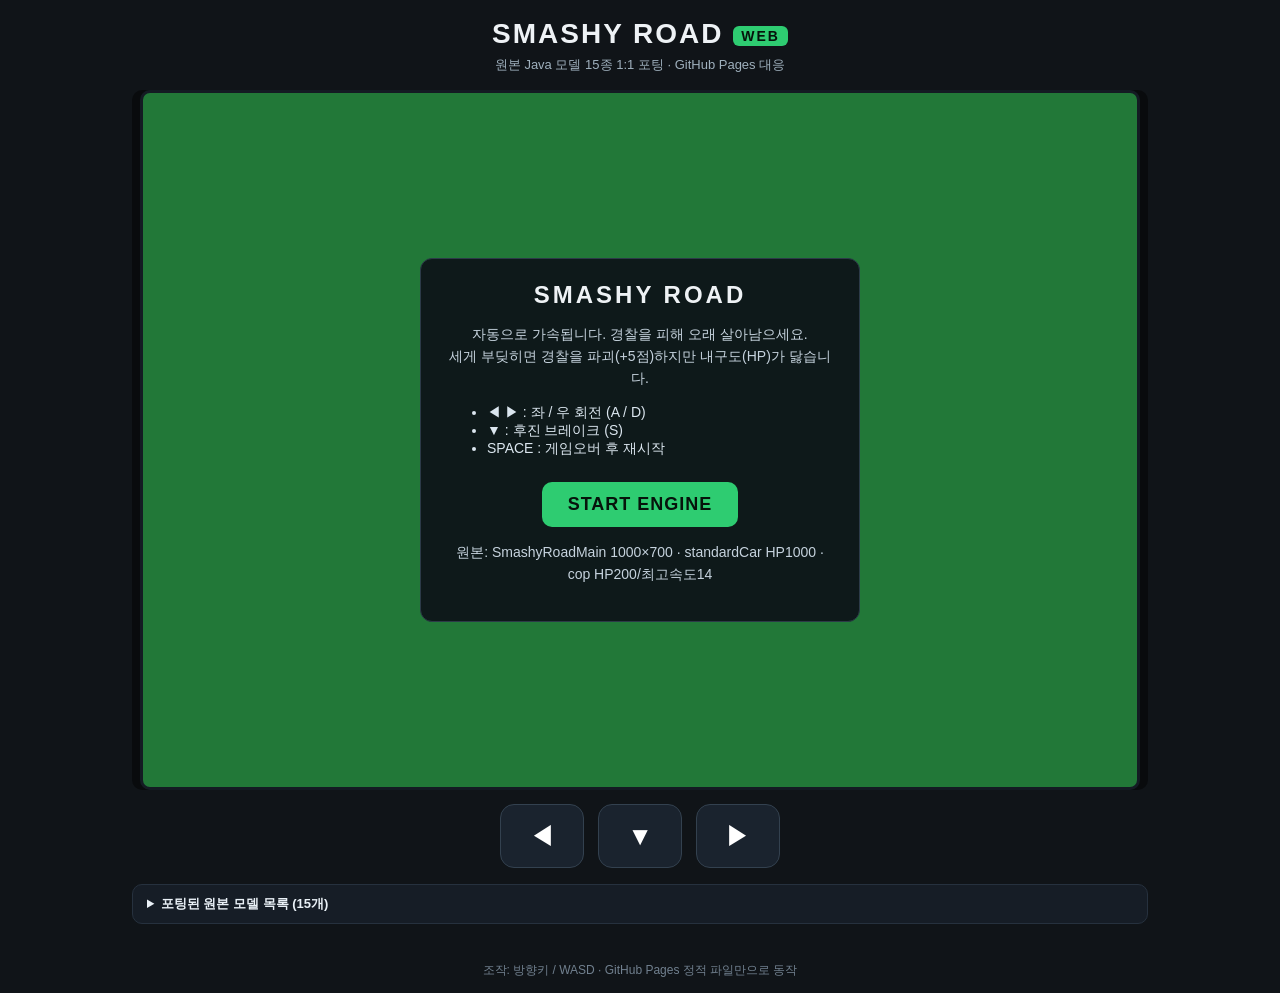
<file: classic-2d/index.html>
<!DOCTYPE html>
<html lang="ko">
<head>
  <meta charset="UTF-8" />
  <meta name="viewport" content="width=device-width, initial-scale=1.0, maximum-scale=1.0, user-scalable=no" />
  <title>Smashy Road Web — 레이싱 체이스</title>
  <meta name="description" content="SmashyRoad(Java) 원본 15개 클래스를 1:1 포팅한 GitHub Pages용トップ다운 경찰 체이스 레이싱 게임" />
  <link rel="stylesheet" href="css/style.css" />
</head>
<body>
  <header class="topbar">
    <h1>SMASHY ROAD <span class="badge">WEB</span></h1>
    <p class="sub">원본 Java 모델 15종 1:1 포팅 · GitHub Pages 대응</p>
  </header>

  <main class="wrap">
    <div class="canvas-holder">
      <canvas id="game" width="1000" height="700" tabindex="0"></canvas>
      <div id="overlay" class="overlay">
        <div class="card">
          <h2>SMASHY ROAD</h2>
          <p>자동으로 가속됩니다. 경찰을 피해 오래 살아남으세요.<br />
             세게 부딪히면 경찰을 파괴(+5점)하지만 내구도(HP)가 닳습니다.</p>
          <ul>
            <li>◀ ▶ : 좌 / 우 회전 (A / D)</li>
            <li>▼ : 후진 브레이크 (S)</li>
            <li>SPACE : 게임오버 후 재시작</li>
          </ul>
          <button id="startBtn">START ENGINE</button>
          <p class="tiny">원본: SmashyRoadMain 1000×700 · standardCar HP1000 · cop HP200/최고속도14</p>
        </div>
      </div>
    </div>

    <div class="touch" aria-label="모바일 컨트롤">
      <button id="btnLeft" class="tbtn">◀</button>
      <button id="btnDown" class="tbtn">▼</button>
      <button id="btnRight" class="tbtn">▶</button>
    </div>

    <details class="ports">
      <summary>포팅된 원본 모델 목록 (15개)</summary>
      <ul>
        <li><b>Vector</b> ← vector.java</li>
        <li><b>Entity</b> ← Entity.java (abstract)</li>
        <li><b>NonLivingEntity</b> ← NonLivingEntity.java (hitBox)</li>
        <li><b>MapGridSquare</b> ← mapGridSquare.java (초록 격자 100px)</li>
        <li><b>GameMap</b> ← map.java (※ JS 내장 Map과 충돌 방지改名)</li>
        <li><b>Particle</b> ← Particle.java (연기/불꽃)</li>
        <li><b>ParticleGenerator</b> ← ParticleGenerator.java</li>
        <li><b>LivingEntity</b> ← LivingEntity.java (충돌·넉백·무적5프레임)</li>
        <li><b>PlayerCar</b> ← playerCar.java (드리프트)</li>
        <li><b>StandardCar</b> ← standardCar.java (플레이어 차)</li>
        <li><b>Cop</b> ← cop.java (추격 AI·스턴60·시체120프레임)</li>
        <li><b>SmashyRoadPanel</b> ← SmashyRoadPanel.java</li>
        <li><b>GameTimer</b> ← GameTimer.java (17ms 고정스텝, 점수 버그 수정)</li>
        <li><b>SmashyRoadPanelListener</b> ← SmashyRoadPanelListener.java</li>
        <li><b>main</b> ← SmashyRoadMain.java</li>
      </ul>
    </details>
  </main>

  <footer class="foot">
    <span>조작: 방향키 / WASD · GitHub Pages 정적 파일만으로 동작</span>
  </footer>

  <!-- 원본 클래스 구조 그대로 로드 (순서 중요: 의존성 순) -->
  <script src="js/Vector.js"></script>
  <script src="js/Entity.js"></script>
  <script src="js/NonLivingEntity.js"></script>
  <script src="js/MapGridSquare.js"></script>
  <script src="js/GameMap.js"></script>
  <script src="js/Particle.js"></script>
  <script src="js/ParticleGenerator.js"></script>
  <script src="js/LivingEntity.js"></script>
  <script src="js/PlayerCar.js"></script>
  <script src="js/StandardCar.js"></script>
  <script src="js/Cop.js"></script>
  <script src="js/SmashyRoadPanel.js"></script>
  <script src="js/GameTimer.js"></script>
  <script src="js/SmashyRoadPanelListener.js"></script>
  <script src="js/main.js"></script>
</body>
</html>
</file>
<file: classic-2d/css/style.css>
* { box-sizing: border-box; }
html, body {
  margin: 0;
  padding: 0;
  background: #101418;
  color: #eef2f5;
  font-family: -apple-system, "Apple SD Gothic Neo", "Noto Sans KR", SansSerif, sans-serif;
}
.topbar {
  text-align: center;
  padding: 18px 12px 6px;
}
.topbar h1 {
  margin: 0;
  font-size: 28px;
  letter-spacing: 2px;
}
.badge {
  font-size: 14px;
  background: #2ecc71;
  color: #06130b;
  border-radius: 6px;
  padding: 2px 8px;
  vertical-align: middle;
}
.sub {
  margin: 6px 0 0;
  color: #9fb0bd;
  font-size: 13px;
}
.wrap {
  max-width: 1040px;
  margin: 0 auto;
  padding: 10px 12px 24px;
}
.canvas-holder {
  position: relative;
  display: flex;
  justify-content: center;
}
canvas#game {
  background: rgb(61, 217, 102);
  border: 3px solid #243140;
  border-radius: 10px;
  touch-action: none;
  outline: none;
  max-width: 100%;
}
.overlay {
  position: absolute;
  inset: 0;
  display: flex;
  align-items: center;
  justify-content: center;
  background: rgba(0, 0, 0, 0.45);
  border-radius: 10px;
}
.overlay .card {
  background: rgba(12, 18, 24, 0.92);
  border: 1px solid #2c3a48;
  border-radius: 12px;
  padding: 22px 26px;
  max-width: 440px;
  text-align: center;
}
.overlay h2 { margin: 0 0 8px; letter-spacing: 3px; }
.overlay p { color: #c6d3de; font-size: 14px; line-height: 1.6; }
.overlay ul { text-align: left; font-size: 14px; color: #dbe6ef; }
#startBtn {
  margin-top: 10px;
  font-size: 18px;
  font-weight: 800;
  letter-spacing: 1px;
  padding: 12px 26px;
  border: 0;
  border-radius: 10px;
  background: #2ecc71;
  color: #06130b;
  cursor: pointer;
}
#startBtn:hover { filter: brightness(1.08); }
.tiny { font-size: 11px; color: #7e8fa0; }
.touch {
  display: flex;
  gap: 14px;
  justify-content: center;
  margin-top: 14px;
}
.tbtn {
  width: 84px;
  height: 64px;
  font-size: 26px;
  border-radius: 14px;
  border: 1px solid #33414f;
  background: #1a232e;
  color: #fff;
  touch-action: none;
  user-select: none;
  -webkit-user-select: none;
}
.tbtn:active { background: #2b3a4b; }
.ports {
  margin-top: 16px;
  background: #161d26;
  border: 1px solid #26313e;
  border-radius: 10px;
  padding: 10px 14px;
  font-size: 13px;
  color: #b9c7d4;
}
.ports summary { cursor: pointer; font-weight: 700; color: #eaf1f7; }
.foot {
  text-align: center;
  padding: 14px;
  color: #71808f;
  font-size: 12px;
}
@media (max-width: 640px) {
  .topbar h1 { font-size: 22px; }
}
</file>
